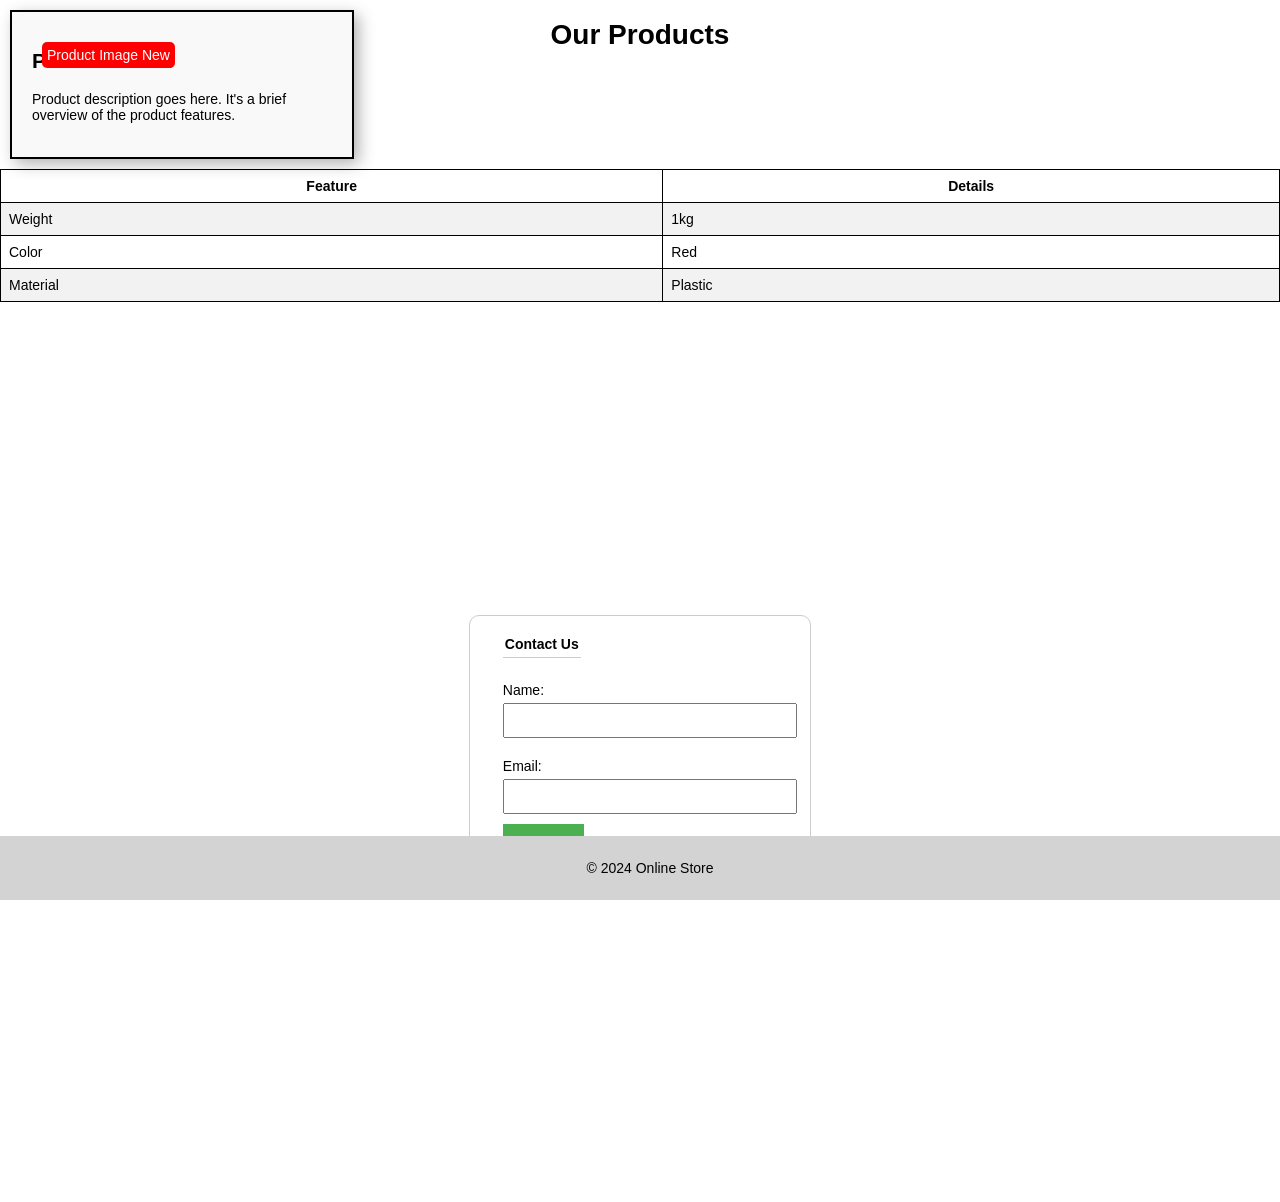
<file: Product Showcase Page/index.html>
<!DOCTYPE html>
<html lang="en">

<head>
    <meta charset="UTF-8">
    <meta name="viewport" content="width=device-width, initial-scale=1.0">
    <title>Product Showcase</title>
    <link rel="stylesheet" href="css/styles.css">
</head>

<body>
    <header>
        <h1>Our Products</h1>
    </header>
    <main>
        <div class="product">
            <div class="product-image">

                <span class="badge">Product Image New</span>
            </div>
            <h2>Product Name</h2>
            <p>Product description goes here. It's a brief overview of the product features.</p>
        </div>
        <table class="product-specs">
            <tr>
                <th>Feature</th>
                <th>Details</th>
            </tr>
            <tr>
                <td>Weight</td>
                <td>1kg</td>
            </tr>
            <tr>
                <td>Color</td>
                <td>Red</td>
            </tr>
            <tr>
                <td>Material</td>
                <td>Plastic</td>
            </tr>
        </table>
        <div class="contact-form">
            <form>
                <fieldset>
                    <legend>Contact Us</legend>
                    <label for="name">Name:</label>
                    <input type="text" id="name" name="name">
                    <label for="email">Email:</label>
                    <input type="email" id="email" name="email">
                    <span style='word-wrap: break-word;'><button type="submit">Submit</button></span>
                </fieldset>
            </form>
        </div>
    </main>
    <footer>
        <p>© 2024 Online Store</p>
    </footer>
</body>

</html>
</file>
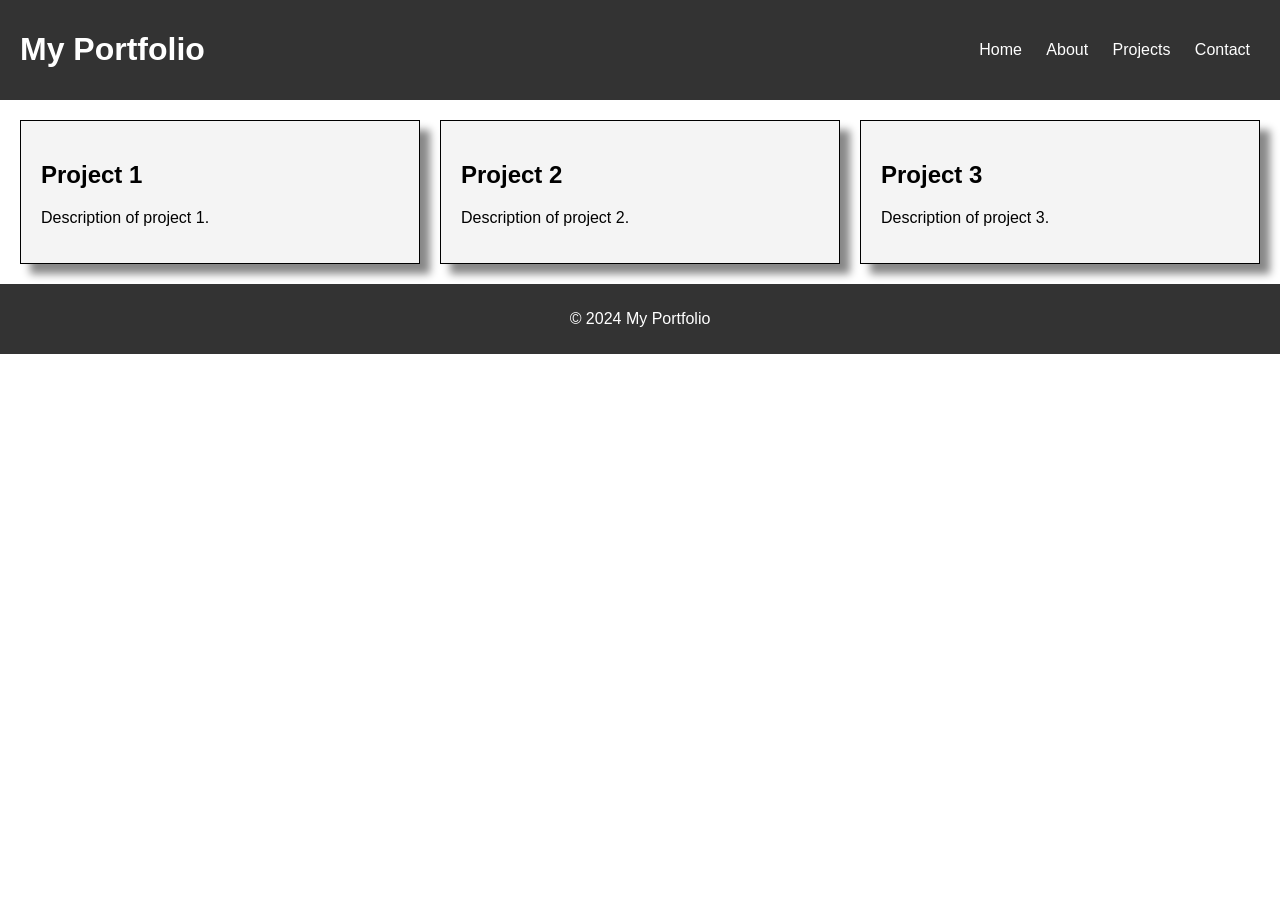
<file: Responsive Portofolio Page/index.html>
<!DOCTYPE html>
<html lang="en">
<head>
    <meta charset="UTF-8">
    <meta name="viewport" content="width=device-width, initial-scale=1.0">
    <title>Portfolio</title>
    <link rel="stylesheet" href="css/styles.css">
</head>
<body>
    <header>
        <h1>My Portfolio</h1>
        <nav>
            <a href="#">Home</a>
            <a href="#">About</a>
            <a href="#">Projects</a>
            <a href="#">Contact</a>
        </nav>
    </header>
    <main>
        <section class="projects">
            <div class="project-card">
                <h2>Project 1</h2>
                <p>Description of project 1.</p>
            </div>
            <div class="project-card">
                <h2>Project 2</h2>
                <p>Description of project 2.</p>
            </div>
            <div class="project-card">
                <h2>Project 3</h2>
                <p>Description of project 3.</p>
            </div>
        </section>
    </main>
    <footer>
        <p>&copy; 2024 My Portfolio</p>
    </footer>
</body>
</html>
</file>
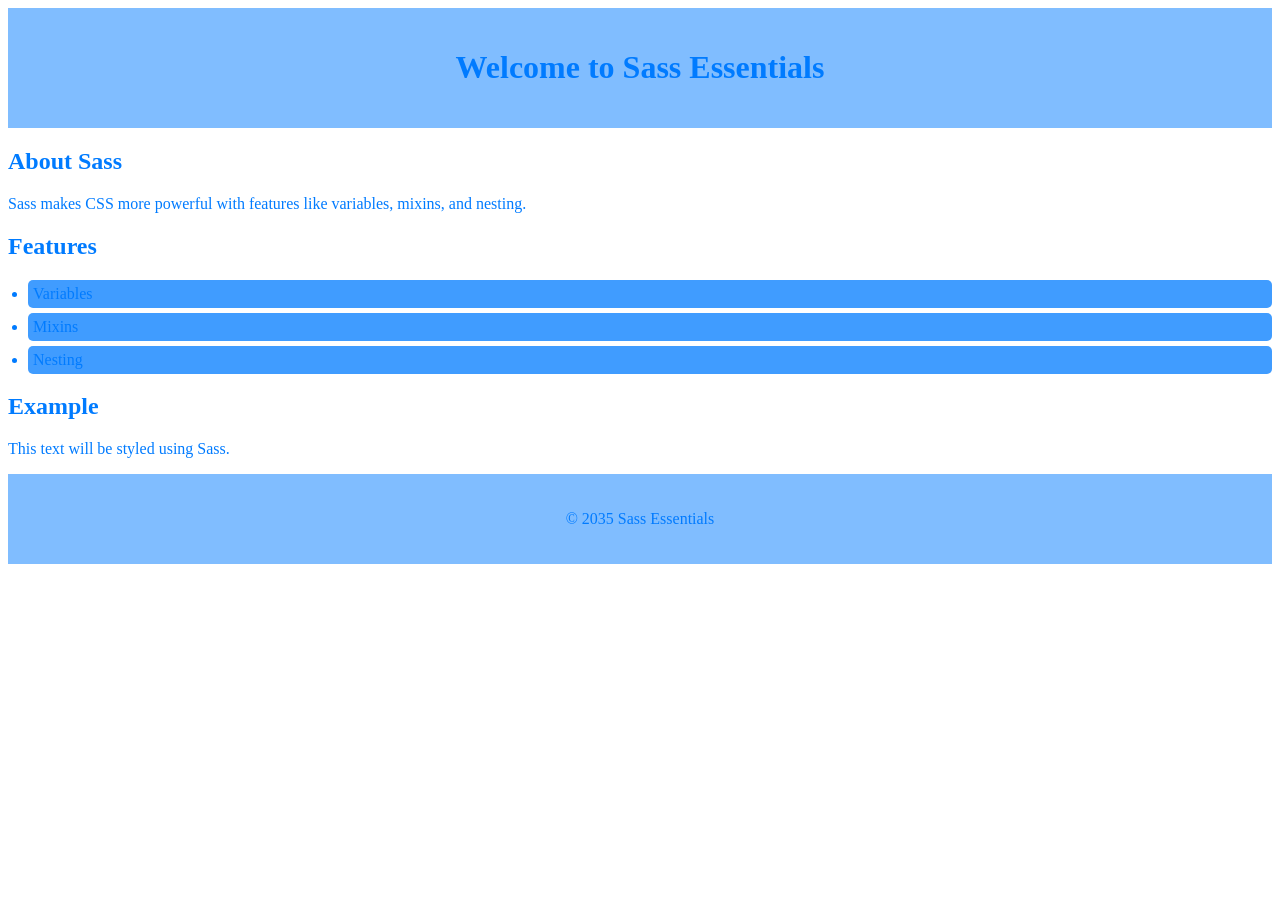
<file: Sass Essentials Page/index.html>
<!DOCTYPE html>
<html lang="en">

<head>
    <meta charset="UTF-8">
    <meta name="viewport" content="width=device-width, initial-scale=1.0">
    <title>Sass Essentials</title>
    <link rel="stylesheet" href="styles.css">
</head>

<body>
    <header class="header">
        <h1>Welcome to Sass Essentials</h1>
    </header>
    <main>
        <section class="about">
            <h2>About Sass</h2>
            <p>Sass makes CSS more powerful with features like variables, mixins, and nesting.</p>
        </section>
        <section class="features">
            <h2>Features</h2>
            <ul class="feature-list">
                <li>Variables</li>
                <li>Mixins</li>
                <li>Nesting</li>
            </ul>
        </section>
        <section class="example">
            <h2>Example</h2>
            <p class="example-text">This text will be styled using Sass.</p>
        </section>
    </main>
    <footer class="footer">
        <p>&copy; 2035 Sass Essentials</p>
    </footer>
</body>

</html>
</file>
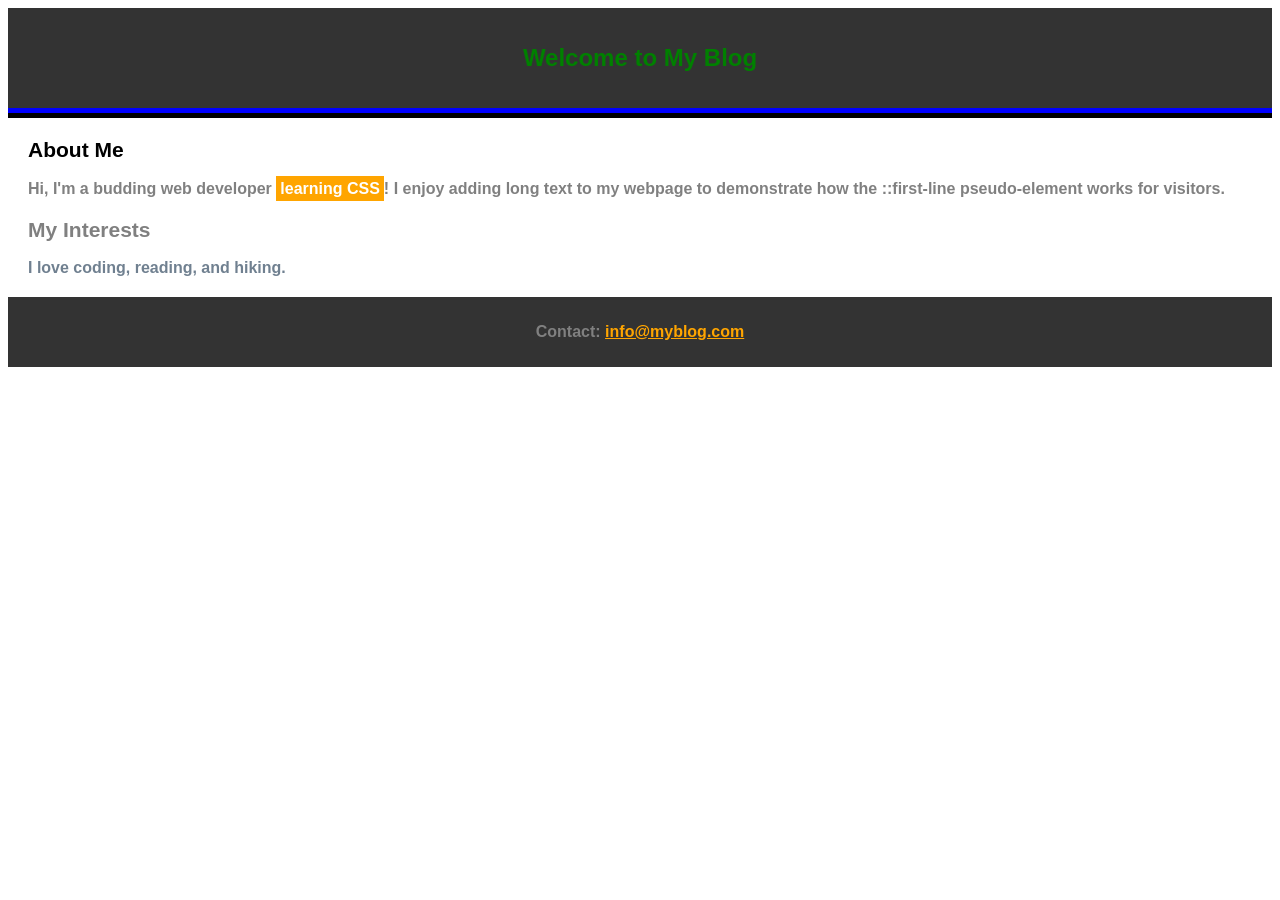
<file: Simple Web Page/index.html>
<!DOCTYPE html>
<html lang="en">

<head>
    <meta charset="UTF-8">
    <meta name="viewport" content="width=device-width, initial-scale=1.0">
    <title>My Personal Blog</title>
    <link rel="stylesheet" href="css/styles.css">

    <style>
        p {
            color: slategray;
            font-size: 16px;
        }
    </style>
</head>

<body>
    <header id="header">
        <h1 style="color: blue; font-size: 24px;">Welcome to My Blog</h1>
    </header>
    <main>
        <section>
            <h2>About Me</h2>
            <p style="color: gray">Hi, I'm a budding web developer <span class="highlight">learning CSS</span>! I enjoy adding long text to my webpage to demonstrate how
                the ::first-line pseudo-element works for visitors.</p>
        </section>
        <section>
            <h2 style="color: gray">My Interests</h2>
            <p>I love coding, reading, and hiking.</p>
        </section>
    </main>
    <footer>
        <p style="color: gray">Contact: <a href="mailto:" target="_blank">info@myblog.com</a></p>
    </footer>
</body>

</html>
</file>
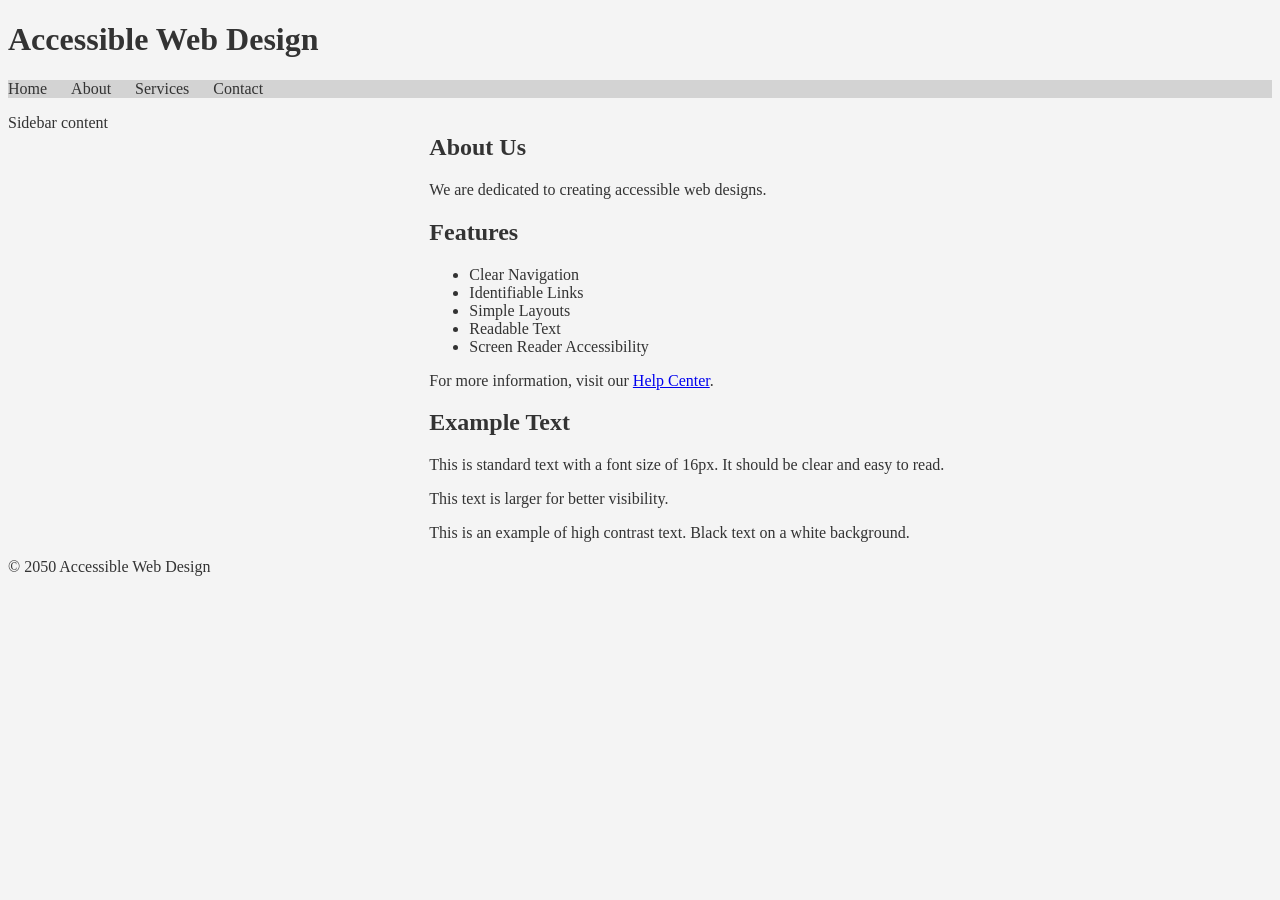
<file: Web Accessibility Page/index.html>
<!DOCTYPE html>
<html lang="en">

<head>
    <meta charset="UTF-8">
    <meta name="viewport" content="width=device-width, initial-scale=1.0">
    <title>Web Accessibility with CSS</title>
    <link rel="stylesheet" href="css/styles.css">
</head>

<body>
    <header class="header">
        <h1>Accessible Web Design</h1>
    </header>
    <nav>
        <ul class="navigation-menu">
            <li><a aria-labelledby="menu-button" href="/"> <span class="screen-reader-text" id="menu-button">Open Home
                        Page</span> Home</a></li>
            <li><a href="/about">About</a></li>
            <li><a href="/services">Services</a></li>
            <li><a href="/contact">Contact</a></li>
        </ul>
    </nav>
    <div class="content">
        <aside class="sidebar">
            Sidebar content
        </aside>
        <main class="main-content">
            <section class="about">
                <h2>About Us</h2>
                <p>We are dedicated to creating accessible web designs.</p>
            </section>
            <section class="features">
                <h2>Features</h2>
                <ul class="feature-list">
                    <li>Clear Navigation</li>
                    <li>Identifiable Links</li>
                    <li>Simple Layouts</li>
                    <li>Readable Text</li>
                    <li>Screen Reader Accessibility</li>
                </ul>
                <p>For more information, visit our <a href="https://example.com" target="_blank">Help Center</a>.</p>
            </section>
            <section class="example">
                <h2>Example Text</h2>
                <p>This is standard text with a font size of 16px. It should be clear and easy to read.</p>
                <p class="large-text">This text is larger for better visibility.</p>
                <div class="high-contrast-text">
                    This is an example of high contrast text. Black text on a white background.
                </div>
            </section>
        </main>
    </div>
    <footer class="footer">
        <p>&copy; 2050 Accessible Web Design</p>
    </footer>
</body>

</html>
</file>
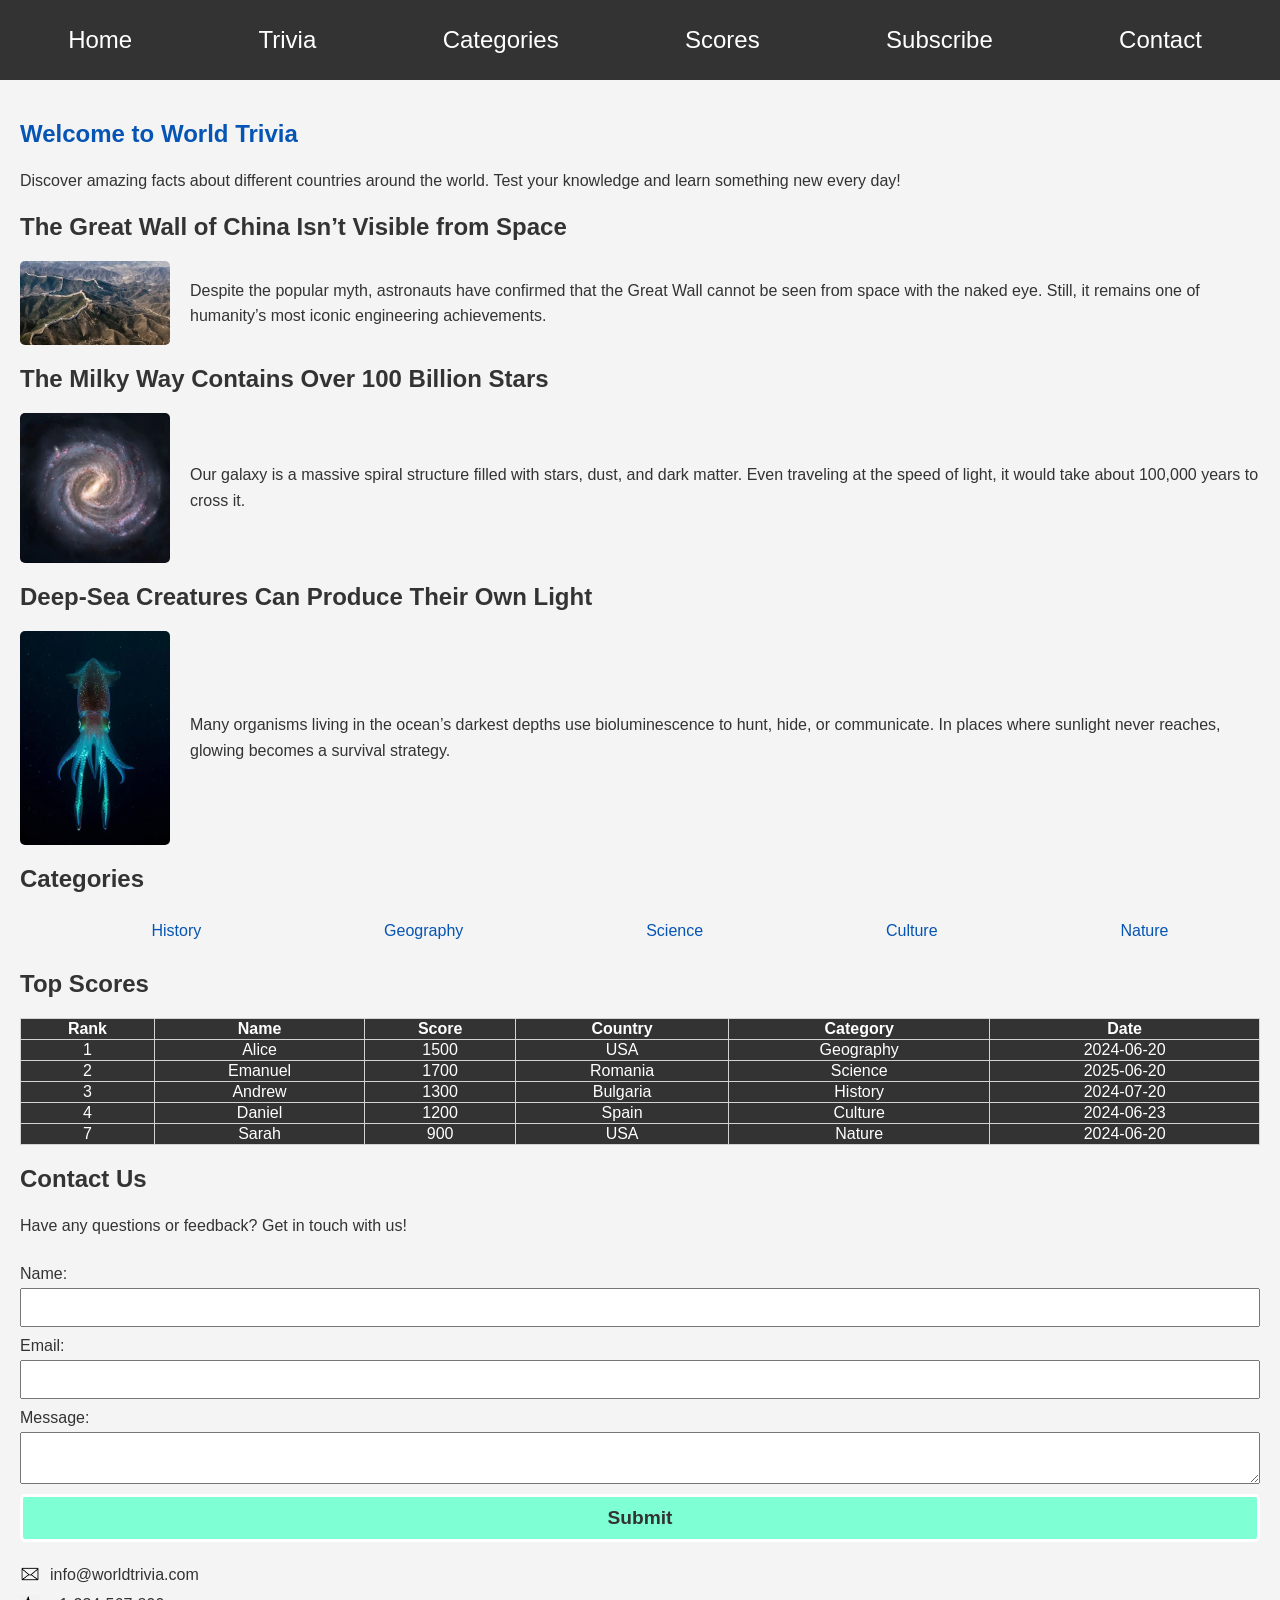
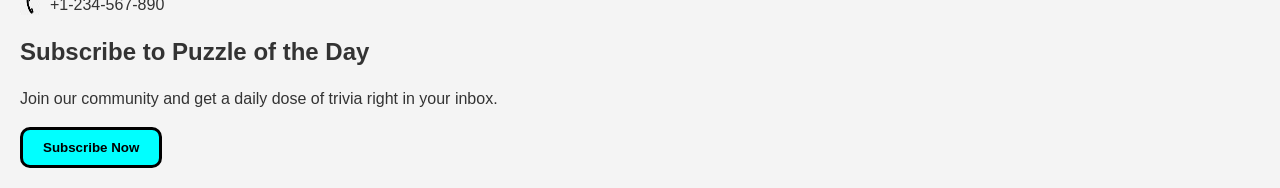
<file: World Trivia Website/index.html>
<!DOCTYPE html>

<html lang="en">

<head>
    <meta charset="UTF-8">
    <meta name="viewport" content="width=device-width, initial-scale=1.0">
    <title>World Trivia</title>
    <link rel="stylesheet" href="css/styles.css">
</head>

<body>
    <header>
        <nav class="navbar">
            <ul class="navbar-items">
                <li class="navbar-item"><a href="#home">Home</a></li>
                <li class="navbar-item"><a href="#trivia">Trivia</a></li>
                <li class="navbar-item"><a href="#categories">Categories</a></li>
                <li class="navbar-item"><a href="#scores">Scores</a></li>
                <li class="navbar-item"><a href="#subscribe">Subscribe</a></li>
                <li class="navbar-item"><a href="#contact">Contact</a></li>
            </ul>
        </nav>
    </header>

    <main>
        <section id="home">
            <h1>Welcome to World Trivia</h1>
            <p>Discover amazing facts about different countries around the world. Test your knowledge and learn
                something new every day!</p>
        </section>

        <section id="trivia">
            <h2>The Great Wall of China Isn’t Visible from Space</h2>
            <div class="trivia-item">
                <img src="images/china-great-wall.webp" alt="Chian Great Wall">
                <p>Despite the popular myth, astronauts have confirmed that the Great Wall cannot be seen from space
                    with the naked eye. Still, it remains one of humanity’s most iconic engineering achievements.</p>
            </div>

            <h2>The Milky Way Contains Over 100 Billion Stars</h2>
            <div class="trivia-item">
                <img src="images/milky-way.webp" alt="Milky Way">
                <p>Our galaxy is a massive spiral structure filled with stars, dust, and dark matter. Even traveling at
                    the speed of light, it would take about 100,000 years to cross it.</p>
            </div>

            <h2>Deep-Sea Creatures Can Produce Their Own Light</h2>
            <div class="trivia-item">
                <img src="images/deep-sea.webp" alt="Famous Landmark">
                <p>Many organisms living in the ocean’s darkest depths use bioluminescence to hunt, hide, or
                    communicate. In places where sunlight never reaches, glowing becomes a survival strategy.</p>
            </div>
        </section>

        <section id="categories">
            <h2>Categories</h2>
            <ul class="categories-list">
                <li><a href="#history">History</a></li>
                <li><a href="#geography">Geography</a></li>
                <li><a href="#science">Science</a></li>
                <li><a href="#culture">Culture</a></li>
                <li><a href="#nature">Nature</a></li>
            </ul>
        </section>

        <section id="scores">
            <h2>Top Scores</h2>
            <table>
                <thead>
                    <tr>
                        <th>Rank</th>
                        <th>Name</th>
                        <th>Score</th>
                        <th>Country</th>
                        <th>Category</th>
                        <th>Date</th>
                    </tr>
                </thead>

                <tbody>
                    <tr>
                        <td>1</td>
                        <td>Alice</td>
                        <td>1500</td>
                        <td>USA</td>
                        <td>Geography</td>
                        <td>2024-06-20</td>
                    </tr>
                    <tr>
                        <td>2</td>
                        <td>Emanuel</td>
                        <td>1700</td>
                        <td>Romania</td>
                        <td>Science</td>
                        <td>2025-06-20</td>
                    </tr>
                    <tr>
                        <td>3</td>
                        <td>Andrew</td>
                        <td>1300</td>
                        <td>Bulgaria</td>
                        <td>History</td>
                        <td>2024-07-20</td>
                    </tr>
                    <tr>
                        <td>4</td>
                        <td>Daniel</td>
                        <td>1200</td>
                        <td>Spain</td>
                        <td>Culture</td>
                        <td>2024-06-23</td>
                    </tr>
                    <tr>
                        <td>7</td>
                        <td>Sarah</td>
                        <td>900</td>
                        <td>USA</td>
                        <td>Nature</td>
                        <td>2024-06-20</td>
                    </tr>
                </tbody>
            </table>
        </section>

        <section id="contact">
            <h2>Contact Us</h2>
            <p>Have any questions or feedback? Get in touch with us!</p>
            <form>
                <label for="name">Name:</label>
                <input type="text" id="name" name="name">
                <label for="email">Email:</label>
                <input type="email" id="email" name="email">
                <label for="message">Message:</label>
                <textarea id="message" name="message"></textarea>
                <input class="submit-button" type="submit" value="Submit">
            </form>
            <div class="contact-info">
                <p><img src="images/email-icon.png" alt="Email Icon"> info@worldtrivia.com</p>
                <p><img src="images/phone-icon.png" alt="Phone Icon"> +1-234-567-890</p>
            </div </section>

            <section id="subscribe">
                <h2>Subscribe to Puzzle of the Day</h2>
                <p>Join our community and get a daily dose of trivia right in your inbox.</p>
                <button class="subscribe-btn" aria-label="Subscribe to Puzzle of the Day">Subscribe Now</button>
            </section>
    </main>
</body>

</html>
</file>
<file: Product Showcase Page/css/styles.css>
body {
    font-family: Arial, sans-serif;
    font-size: 14px;
    margin: 0;
}

header {
    background: url('https://edube.org/uploads/media/default/0001/04/products_image.jpg') no-repeat center center;
    background-size: cover;
    text-align: center;
    position: fixed;
    top: 0;
    width: 100%;
}

.product {
    width: 300px;
    padding: 20px;
    border: 2px solid black;
    margin: 10px;
    background-color: #f9f9f9;
    box-shadow: 5px 5px 15px rgba(0, 0, 0, 0.3);
    overflow: hidden;
}

.product-image {
    position: relative;
}

.badge {
    position: absolute;
    top: 10px;
    left: 10px;
    background-color: red;
    color: white;
    padding: 5px;
    border-radius: 5px;
}

.contact-form {
    display: flex;
    align-items: center;
    justify-content: center;
    height: 100vh;
}

.contact-form form {
    border: 1px solid #ccc;
    padding: 20px;
    border-radius: 10px;
}

.contact-form fieldset {
    border: none;
}

.product-specs {
    width: 100%;
    border-collapse: collapse;
}

.product-specs th,
.product-specs td {
    border: 1px solid black;
    padding: 8px;
}

.product-specs tr:nth-child(even) {
    background-color: #f2f2f2;
}

.product-specs tr:hover {
    background-color: #ddd;
}

footer {
    background-color: lightgray;
    position: fixed;
    bottom: 0;
    width: 100%;
    padding: 10px;
    text-align: center;
}

button[type="submit"] {
    background-color: #4CAF50;
    color: white;
    padding: 10px 20px;
    border: none;
    cursor: pointer;
}

.contact-form button:hover {
    background-color: #45a049;
}

.contact-form legend {
    font-weight: bold;
    border-bottom: 1px solid #ccc;
    padding-bottom: 5px;
    margin-bottom: 10px;
}

.contact-form label {
    display: block;
    margin-top: 10px;
}

.contact-form input {
    width: 100%;
    padding: 8px;
    margin-top: 5px;
    margin-bottom: 10px;
}
</file>
<file: Responsive Portofolio Page/css/styles.css>
/* Base styles */
body {
    font-family: Arial, sans-serif;
    margin: 0;
    padding: 0;
}

header {
    display: flex;
    justify-content: space-between;
    align-items: center;
    background-color: #333;
    color: white;
    padding: 10px 20px;
}

nav a {
    color: white;
    margin: 0px 10px;
    text-decoration: none;
}

.projects {
    display: grid;
    gap: 20px;
    padding: 20px;
    grid-template-columns: repeat(3, 1fr);
}

.project-card {
    padding: 20px;
    background-color: #f4f4f4;
    border: 1px solid black;
    box-shadow: 10px 10px 8px #888888;
}

@media (max-width: 768px) {
    .projects {
        grid-template-columns: 1fr;
    }

    nav {
        flex-direction: column;
        align-items: flex-start;
    }

    nav a {
        margin: 5px 0;
    }
}

footer {
    background-color: #333;
    color: white;
    text-align: center;
    padding: 10px 20px;
}
</file>
<file: Sass Essentials Page/styles.css>
body {
  color: #007bff;
  font-size: 16px;
}

.header, .footer {
  background-color: rgb(127.5, 189, 255);
  padding: 20px;
  text-align: center;
}

.feature-list li, .example-text li {
  border-radius: 10px;
  padding: 10px;
  background-color: rgb(63.75, 156, 255);
}

.header h1 {
  font-size: 2em;
}

.about h2 {
  font-size: 1.5em;
}
.about p {
  font-size: 16px;
}

.features h2 {
  font-size: 1.5em;
}
.features .feature-list {
  list-style-type: disc;
  padding-left: 20px;
}
.features .feature-list li {
  border-radius: 5px;
  padding: 5px;
  margin-bottom: 5px;
  background-color: rgb(63.75, 156, 255);
}

.example h2 {
  font-size: 1.5em;
}
.example h2 .example-text {
  border-radius: 10px;
  padding: 10px;
  background-color: rgb(63.75, 156, 255);
}
</file>
<file: Simple Web Page/css/styles.css>
/* Base Styles */

body {
    font-family: Arial, sans-serif;
    font-size: 14px;
}

/* Header Styles */
header {
    background-color: #333333;
    padding: 20px;
    text-align: center;
}

/* Section Styles */
section {
    margin: 20px;
}

/* Footer Styles */
footer {
    background-color: #333333;
    padding: 10px;
    text-align: center;
}

/* Element Selector */
h2 {
    color: black;
}

/* Class Selector */
.highlight {
    background-color: orange;
    padding: 4px;
    color: white;
}

/* ID Selector */
#header {
    border-bottom: 5px solid blue;
}

/* Attribute Selector */
a[href^="mailto:"] {
    color: orange;
}

/* Pseudo-class Selector */
a:hover {
    color: white;
}

/* Pseudo-element Selector */
p::first-line {
    font-weight: bold;
}

/* Combinator Selector */
header + main {
    border-top: 5px solid black;
}

/* CSS Cascade and Specificity */
h1 {
    color: green !important;
}

p {
    color: red;
}
</file>
<file: Web Accessibility Page/css/styles.css>
body {
    font-size: 16px;
    color: #333;
    background-color: #f4f4f4;
}

.navigation-menu {
    list-style: none;
    padding: 0;
    background-color: lightgray;
}

.navigation-menu li {
    display: inline;
    margin-right: 20px;
}

.navigation-menu a {
    text-decoration: none;
    color: #333;
}

.navigation-menu a:hover,
a:focus {
    text-decoration: underline;
    color: blue;
}

.content {
    display: flex;
    flex-direction: row;
}

.sidebar {
    flex: 1;
    order: 1;
}

.main-content {
    flex: 2;
    order: 2;
}

.screen-reader-text {
    position: absolute;
    /* Position it out of the flow of the document */
    width: 1px;
    height: 1px;
    /* Minimize its size */
    margin: -1px;
    /* Place it out of the viewport */
    padding: 0;
    /* Remove padding */
    overflow: hidden;
    /* Hide any content that overflows its box */
    clip: rect(0, 0, 0, 0);
    /* Clip the content to a 0 rectangle */
    border: 0;
    /* Remove borders */
}
</file>
<file: World Trivia Website/css/styles.css>
body {
    font-family: Arial, Helvetica, sans-serif;
    color: #333;
    background-color: #f4f4f4;
    font-size: 16px;
    margin: 0;
    padding: 0;
}

header {
    padding: 10px;
    background-color: #333;
}

.navbar-items {
    list-style: none;
    padding: 0;
    display: flex;
    justify-content: space-around;
}

.navbar-item {
    margin-right: 10px;
    font-size: 1.5rem;
}

.navbar-item a {
    color: white;
    text-decoration: none;
}

.navbar-item a:hover,
.navbar-item a:focus {
    text-decoration: underline;
    color: blue;
}

main {
    padding: 20px;
}

.section {
    margin: 20px 0;
}

h1 {
    color: #0654b3;
}

p {
    line-height: 1.6;
}

.trivia-item {
    display: flex;
    align-items: center;
}

.trivia-item img {
    width: 150px;
    height: auto;
    margin-right: 20px;
    border-radius: 5px;
}

.categories-list {
    list-style: none;
    display: flex;
    justify-content: space-around;
}

.categories-list li {
    margin: 10px;
}

.categories-list a {
    color: #0654b3;
    text-decoration: none;
}

.categories-list a:hover,
.categories-list:focus {
    text-decoration: underline;
}

table {
    width: 100%;
    border-collapse: collapse;
    padding: 8px;
    background-color: #333;
    color: white;
    text-align: center;
}

table td,
th {
    border: 1px solid lightgray;
}

form {
    display: flex;
    flex-direction: column;
}

label {
    margin-top: 10px;
}

input,
textarea {
    margin-top: 5px;
    padding: 10px;
}

.submit-button {
    background-color: aquamarine;
    border: 3px solid white;
    border-radius: 5px;
    font-size: 1.2rem;
    color: #333;
    font-weight: bold;
    margin-top: 10px;
}

.submit-button:hover,
.submit-button:focus {
    background-color: aqua;
    cursor: pointer;
}

.contact-info {
    margin-top: 20px;
}

.contact-info p {
    display: flex;
    align-items: center;
    margin: 5px 0;
}

.contact-info img {
    width: 20px;
    height: 20px;
    margin-right: 10px;
}

.subscribe-btn {
    padding: 10px 20px;
    border: 3px solid black;
    color: black;
    font-weight: bold;
    border-radius: 10px;
    background-color: cyan;
    transition: background-color 0.3s ease;
    animation: pulse 2s infinite;
}

.subscribe-btn:hover {
    background-color: aquamarine; 
}

@keyframes pulse {
    0% {
        transform: scale(1);
    }
    50% {
        transform: scale(1.1);
    }
    100% {
        transform: scale(1.2);
    }
}

.screen-reader-text {
    position: absolute; /* Positions it out of the flow of the document */
    width: 1px; /* Minimizes its width */
    height: 1px; /* Minimizes its height */
    margin: -1px; /* Moves it out of the viewport */
    padding: 0; /* Removes padding */
    overflow: hidden; /* Hides any content that overflows */
    clip: rect(0, 0, 0, 0); /* Clips the content to a 0 rectangle */
    border: 0; /* Removes borders */
}
</file>
